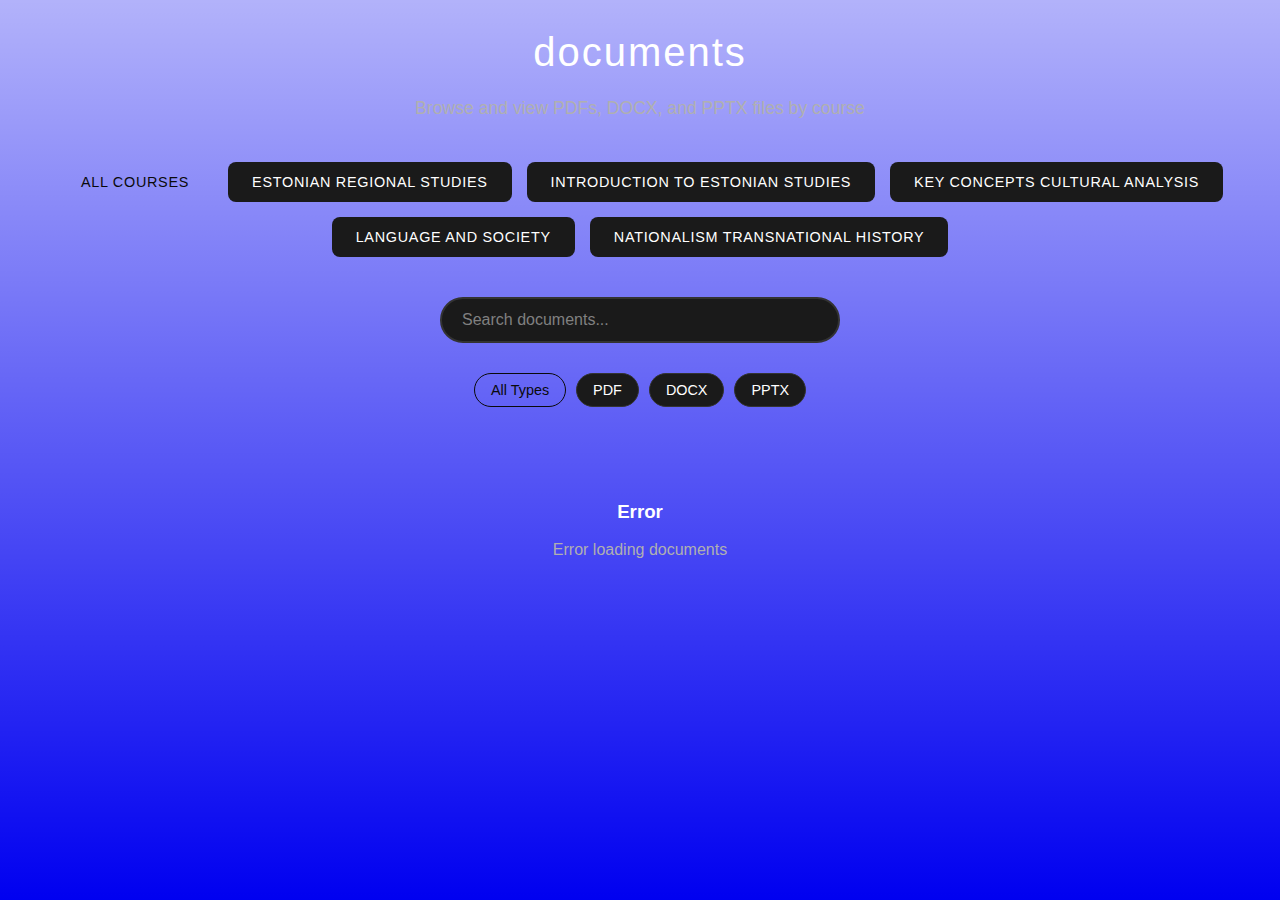
<file: documents.html>
<!DOCTYPE html>
<html lang="en">
<head>
    <meta charset="UTF-8">
    <meta name="viewport" content="width=device-width, initial-scale=1.0">
    <title>Documents - Estonian Studies Notes</title>
    <link rel="stylesheet" href="styles.css">
    <style>
        .documents-container {
            max-width: 1400px;
            margin: 0 auto;
            padding: 20px;
        }

        .page-header {
            text-align: center;
            margin-bottom: 40px;
        }

        .page-title {
            font-family: 'Segoe UI', Tahoma, Geneva, Verdana, sans-serif;
            font-size: 2.5rem;
            font-weight: 300;
            letter-spacing: 0.05em;
            text-transform: lowercase;
            color: var(--text-primary);
            margin-bottom: 10px;
        }

        .page-subtitle {
            color: var(--text-secondary);
            font-size: 1.1rem;
            margin-bottom: 30px;
        }

        .course-selector {
            display: flex;
            justify-content: center;
            gap: 15px;
            margin-bottom: 40px;
            flex-wrap: wrap;
        }

        .course-button {
            background: var(--bg-secondary);
            border: 2px solid var(--accent-blue);
            color: var(--text-primary);
            padding: 12px 24px;
            border-radius: 8px;
            cursor: pointer;
            transition: all 0.3s ease;
            font-weight: 500;
            text-transform: uppercase;
            letter-spacing: 0.05em;
            font-size: 0.9rem;
        }

        .course-button:hover {
            background: var(--accent-blue);
            color: var(--bg-primary);
            transform: translateY(-2px);
        }

        .course-button.active {
            background: var(--accent-blue);
            color: var(--bg-primary);
        }

        .documents-grid {
            display: grid;
            grid-template-columns: repeat(auto-fill, minmax(300px, 1fr));
            gap: 20px;
            margin-bottom: 40px;
        }

        .document-card {
            background: var(--bg-secondary);
            border: 1px solid var(--border-color);
            border-radius: 12px;
            padding: 20px;
            transition: all 0.3s ease;
            cursor: pointer;
            position: relative;
            overflow: hidden;
        }

        .document-card:hover {
            transform: translateY(-4px);
            box-shadow: 0 8px 25px rgba(0, 0, 0, 0.2);
            border-color: var(--accent-blue);
        }

        .document-icon {
            width: 48px;
            height: 48px;
            margin-bottom: 15px;
            display: flex;
            align-items: center;
            justify-content: center;
            border-radius: 8px;
            font-size: 24px;
            font-weight: bold;
        }

        .document-icon.pdf {
            background: #ff4444;
            color: white;
        }

        .document-icon.docx {
            background: #2b579a;
            color: white;
        }

        .document-icon.pptx {
            background: #d24726;
            color: white;
        }

        .document-title {
            font-size: 1.1rem;
            font-weight: 600;
            color: var(--text-primary);
            margin-bottom: 8px;
            line-height: 1.4;
        }

        .document-meta {
            color: var(--text-secondary);
            font-size: 0.9rem;
            margin-bottom: 15px;
        }

        .document-actions {
            display: flex;
            gap: 10px;
            margin-top: 15px;
        }

        .action-button {
            background: var(--accent-blue);
            color: var(--bg-primary);
            border: none;
            padding: 8px 16px;
            border-radius: 6px;
            cursor: pointer;
            font-size: 0.85rem;
            font-weight: 500;
            transition: all 0.3s ease;
            text-transform: uppercase;
            letter-spacing: 0.05em;
        }

        .action-button:hover {
            background: var(--accent-blue-dark);
            transform: translateY(-1px);
        }

        .action-button.secondary {
            background: transparent;
            color: var(--text-primary);
            border: 1px solid var(--border-color);
        }

        .action-button.secondary:hover {
            background: var(--bg-tertiary);
            border-color: var(--accent-blue);
        }

        .viewer-container {
            position: fixed;
            top: 0;
            left: 0;
            width: 100%;
            height: 100%;
            background: rgba(0, 0, 0, 0.9);
            z-index: 1000;
            display: none;
            align-items: center;
            justify-content: center;
        }

        .viewer-content {
            width: 95%;
            height: 95%;
            background: var(--bg-primary);
            border-radius: 12px;
            overflow: hidden;
            position: relative;
        }

        .viewer-header {
            background: var(--bg-secondary);
            padding: 15px 20px;
            border-bottom: 1px solid var(--border-color);
            display: flex;
            justify-content: space-between;
            align-items: center;
        }

        .viewer-title {
            color: var(--text-primary);
            font-size: 1.2rem;
            font-weight: 600;
        }

        .viewer-close {
            background: var(--accent-red);
            color: white;
            border: none;
            padding: 8px 16px;
            border-radius: 6px;
            cursor: pointer;
            font-weight: 500;
        }

        .viewer-close:hover {
            background: #d32f2f;
        }

        .viewer-iframe {
            width: 100%;
            height: calc(100% - 70px);
            border: none;
        }

        .loading-spinner {
            display: none;
            text-align: center;
            padding: 40px;
            color: var(--text-secondary);
        }

        .spinner {
            width: 40px;
            height: 40px;
            border: 4px solid var(--border-color);
            border-top: 4px solid var(--accent-blue);
            border-radius: 50%;
            animation: spin 1s linear infinite;
            margin: 0 auto 20px;
        }

        @keyframes spin {
            0% { transform: rotate(0deg); }
            100% { transform: rotate(360deg); }
        }

        .no-documents {
            text-align: center;
            padding: 60px 20px;
            color: var(--text-secondary);
        }

        .no-documents h3 {
            color: var(--text-primary);
            margin-bottom: 10px;
        }

        .search-bar {
            margin-bottom: 30px;
            display: flex;
            justify-content: center;
        }

        .search-input {
            background: var(--bg-secondary);
            border: 2px solid var(--border-color);
            color: var(--text-primary);
            padding: 12px 20px;
            border-radius: 25px;
            font-size: 1rem;
            width: 100%;
            max-width: 400px;
            transition: all 0.3s ease;
        }

        .search-input:focus {
            outline: none;
            border-color: var(--accent-blue);
            box-shadow: 0 0 0 3px rgba(0, 123, 255, 0.1);
        }

        .filter-buttons {
            display: flex;
            justify-content: center;
            gap: 10px;
            margin-bottom: 30px;
            flex-wrap: wrap;
        }

        .filter-button {
            background: var(--bg-secondary);
            border: 1px solid var(--border-color);
            color: var(--text-primary);
            padding: 8px 16px;
            border-radius: 20px;
            cursor: pointer;
            transition: all 0.3s ease;
            font-size: 0.9rem;
        }

        .filter-button:hover {
            background: var(--accent-blue);
            color: var(--bg-primary);
            border-color: var(--accent-blue);
        }

        .filter-button.active {
            background: var(--accent-blue);
            color: var(--bg-primary);
            border-color: var(--accent-blue);
        }

        @media (max-width: 768px) {
            .documents-grid {
                grid-template-columns: 1fr;
            }
            
            .course-selector {
                flex-direction: column;
                align-items: center;
            }
            
            .viewer-content {
                width: 100%;
                height: 100%;
                border-radius: 0;
            }
        }
    </style>
</head>
<body>
    <div class="documents-container">
        <!-- Page Header -->
        <div class="page-header">
            <h1 class="page-title">documents</h1>
            <p class="page-subtitle">Browse and view PDFs, DOCX, and PPTX files by course</p>
        </div>

        <!-- Course Selector -->
        <div class="course-selector">
            <button class="course-button active" data-course="all">All Courses</button>
            <button class="course-button" data-course="estonian-regional-studies">Estonian Regional Studies</button>
            <button class="course-button" data-course="introduction-to-estonian-studies">Introduction to Estonian Studies</button>
            <button class="course-button" data-course="key-concepts-cultural-analysis">Key Concepts Cultural Analysis</button>
            <button class="course-button" data-course="language-and-society">Language and Society</button>
            <button class="course-button" data-course="nationalism-transnational-history">Nationalism Transnational History</button>
        </div>

        <!-- Search and Filters -->
        <div class="search-bar">
            <input type="text" class="search-input" id="searchInput" placeholder="Search documents...">
        </div>

        <div class="filter-buttons">
            <button class="filter-button active" data-type="all">All Types</button>
            <button class="filter-button" data-type="pdf">PDF</button>
            <button class="filter-button" data-type="docx">DOCX</button>
            <button class="filter-button" data-type="pptx">PPTX</button>
        </div>

        <!-- Loading Spinner -->
        <div class="loading-spinner" id="loadingSpinner">
            <div class="spinner"></div>
            <p>Loading documents...</p>
        </div>

        <!-- Documents Grid -->
        <div class="documents-grid" id="documentsGrid">
            <!-- Documents will be loaded here -->
        </div>

        <!-- No Documents Message -->
        <div class="no-documents" id="noDocuments" style="display: none;">
            <h3>No documents found</h3>
            <p>No documents match your current filters.</p>
        </div>
    </div>

    <!-- Document Viewer Modal -->
    <div class="viewer-container" id="viewerContainer">
        <div class="viewer-content">
            <div class="viewer-header">
                <h3 class="viewer-title" id="viewerTitle">Document Viewer</h3>
                <button class="viewer-close" id="viewerClose">Close</button>
            </div>
            <iframe class="viewer-iframe" id="viewerIframe" src="about:blank"></iframe>
        </div>
    </div>

    <script>
        class DocumentViewer {
            constructor() {
                this.documents = [];
                this.filteredDocuments = [];
                this.currentCourse = 'all';
                this.currentType = 'all';
                this.searchTerm = '';
                
                this.initializeEventListeners();
                this.loadDocuments();
            }

            initializeEventListeners() {
                // Course selector
                document.querySelectorAll('.course-button').forEach(button => {
                    button.addEventListener('click', (e) => {
                        document.querySelectorAll('.course-button').forEach(b => b.classList.remove('active'));
                        e.target.classList.add('active');
                        this.currentCourse = e.target.dataset.course;
                        this.filterDocuments();
                    });
                });

                // Filter buttons
                document.querySelectorAll('.filter-button').forEach(button => {
                    button.addEventListener('click', (e) => {
                        document.querySelectorAll('.filter-button').forEach(b => b.classList.remove('active'));
                        e.target.classList.add('active');
                        this.currentType = e.target.dataset.type;
                        this.filterDocuments();
                    });
                });

                // Search input
                document.getElementById('searchInput').addEventListener('input', (e) => {
                    this.searchTerm = e.target.value.toLowerCase();
                    this.filterDocuments();
                });

                // Viewer close
                document.getElementById('viewerClose').addEventListener('click', () => {
                    this.closeViewer();
                });

                // Close viewer on background click
                document.getElementById('viewerContainer').addEventListener('click', (e) => {
                    if (e.target.id === 'viewerContainer') {
                        this.closeViewer();
                    }
                });

                // Close viewer on Escape key
                document.addEventListener('keydown', (e) => {
                    if (e.key === 'Escape') {
                        this.closeViewer();
                    }
                });
            }

            async loadDocuments() {
                this.showLoading(true);
                
                try {
                    // Load all documents from the new endpoint
                    const response = await fetch('http://localhost:8000/documents');
                    const data = await response.json();
                    
                    if (data.success) {
                        this.documents = [];
                        
                        // Process documents from all courses
                        Object.entries(data.courses).forEach(([courseId, courseData]) => {
                            courseData.documents.forEach(doc => {
                                this.documents.push({
                                    name: doc.name,
                                    path: doc.path,
                                    size: doc.size,
                                    sizeFormatted: doc.size_formatted,
                                    type: doc.type,
                                    course: courseData.name,
                                    courseId: courseId,
                                    subdirectory: doc.subdirectory
                                });
                            });
                        });
                        
                        this.filterDocuments();
                    } else {
                        console.error('Failed to load documents:', data);
                        this.showError('Failed to load documents');
                    }
                } catch (error) {
                    console.error('Error loading documents:', error);
                    this.showError('Error loading documents');
                } finally {
                    this.showLoading(false);
                }
            }


            filterDocuments() {
                this.filteredDocuments = this.documents.filter(doc => {
                    // Course filter
                    if (this.currentCourse !== 'all' && doc.courseId !== this.currentCourse) {
                        return false;
                    }

                    // Type filter
                    if (this.currentType !== 'all' && doc.type !== this.currentType) {
                        return false;
                    }

                    // Search filter
                    if (this.searchTerm && !doc.name.toLowerCase().includes(this.searchTerm)) {
                        return false;
                    }

                    return true;
                });

                this.renderDocuments();
            }

            renderDocuments() {
                const grid = document.getElementById('documentsGrid');
                const noDocuments = document.getElementById('noDocuments');

                if (this.filteredDocuments.length === 0) {
                    grid.style.display = 'none';
                    noDocuments.style.display = 'block';
                    return;
                }

                grid.style.display = 'grid';
                noDocuments.style.display = 'none';

                grid.innerHTML = this.filteredDocuments.map(doc => `
                    <div class="document-card" data-doc-path="${doc.path}">
                        <div class="document-icon ${doc.type}">
                            ${doc.type.toUpperCase()}
                        </div>
                        <div class="document-title">${doc.name}</div>
                        <div class="document-meta">
                            <div>${doc.course}</div>
                            <div>${doc.sizeFormatted}</div>
                        </div>
                        <div class="document-actions">
                            <button class="action-button" onclick="documentViewer.openDocument('${doc.path}', '${doc.name}')">
                                View
                            </button>
                        </div>
                    </div>
                `).join('');
            }

            openDocument(path, name) {
                const viewer = document.getElementById('viewerContainer');
                const iframe = document.getElementById('viewerIframe');
                const title = document.getElementById('viewerTitle');

                title.textContent = name;
                
                // Create a URL for the document using our API
                const fileExtension = path.split('.').pop().toLowerCase();
                let viewerUrl;

                if (fileExtension === 'pdf') {
                    // Use PDF.js viewer with our API endpoint
                    const apiUrl = `http://localhost:8000/documents/${encodeURIComponent(path)}`;
                    viewerUrl = `https://mozilla.github.io/pdf.js/web/viewer.html?file=${encodeURIComponent(apiUrl)}`;
                } else if (fileExtension === 'docx' || fileExtension === 'doc') {
                    // Use Microsoft Office Online viewer with our API
                    const apiUrl = `http://localhost:8000/documents/${encodeURIComponent(path)}`;
                    viewerUrl = `https://view.officeapps.live.com/op/embed.aspx?src=${encodeURIComponent(apiUrl)}`;
                } else if (fileExtension === 'pptx' || fileExtension === 'ppt') {
                    // Use Microsoft Office Online viewer with our API
                    const apiUrl = `http://localhost:8000/documents/${encodeURIComponent(path)}`;
                    viewerUrl = `https://view.officeapps.live.com/op/embed.aspx?src=${encodeURIComponent(apiUrl)}`;
                } else {
                    // Fallback to direct API access
                    viewerUrl = `http://localhost:8000/documents/${encodeURIComponent(path)}`;
                }

                iframe.src = viewerUrl;
                viewer.style.display = 'flex';
            }


            closeViewer() {
                const viewer = document.getElementById('viewerContainer');
                const iframe = document.getElementById('viewerIframe');
                
                viewer.style.display = 'none';
                iframe.src = 'about:blank';
            }

            showLoading(show) {
                document.getElementById('loadingSpinner').style.display = show ? 'block' : 'none';
                document.getElementById('documentsGrid').style.display = show ? 'none' : 'grid';
            }

            showError(message) {
                const grid = document.getElementById('documentsGrid');
                grid.innerHTML = `
                    <div class="no-documents" style="grid-column: 1 / -1;">
                        <h3>Error</h3>
                        <p>${message}</p>
                    </div>
                `;
                grid.style.display = 'grid';
            }
        }

        // Initialize the document viewer when the page loads
        let documentViewer;
        document.addEventListener('DOMContentLoaded', () => {
            documentViewer = new DocumentViewer();
        });
    </script>
</body>
</html>
</file>
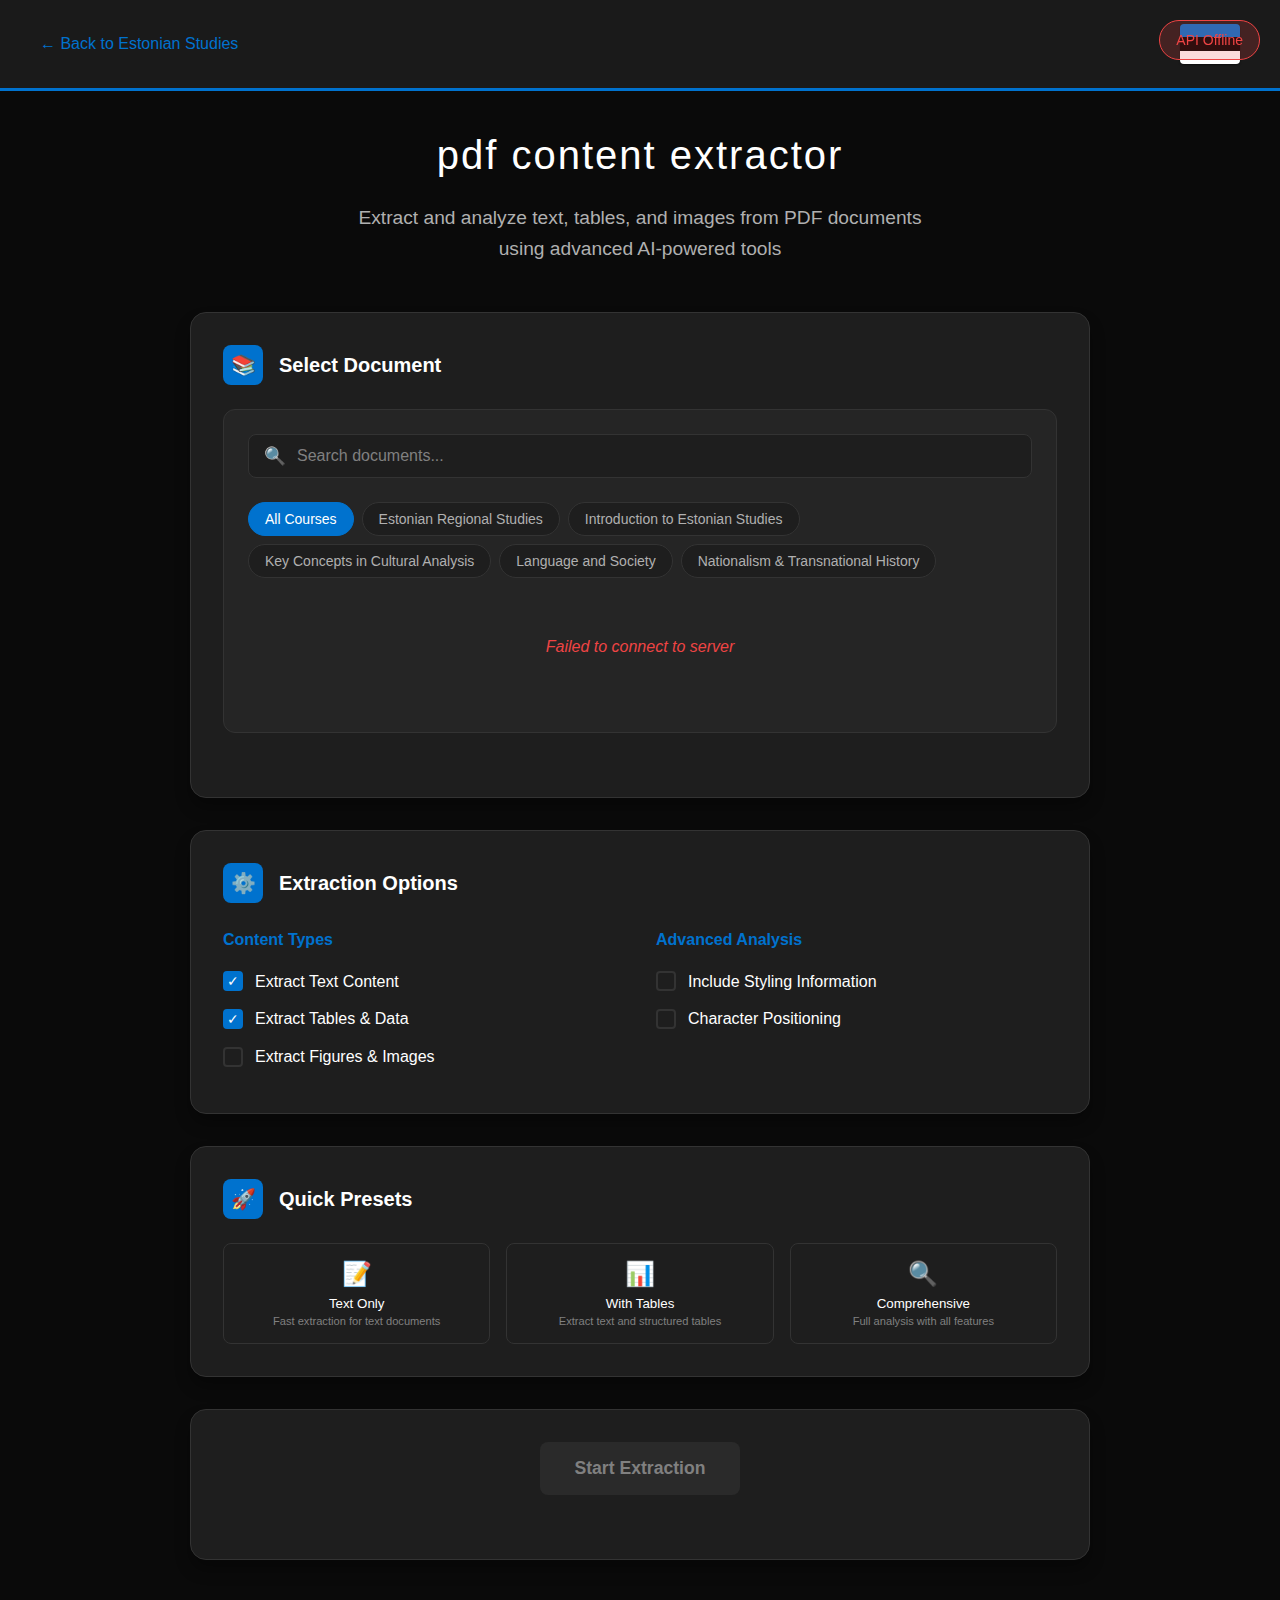
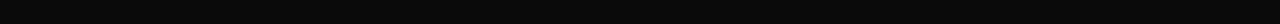
<file: pdf_converter.html>
<!DOCTYPE html>
<html lang="en">
<head>
    <meta charset="UTF-8">
    <meta name="viewport" content="width=device-width, initial-scale=1.0">
    <title>PDF Converter - Estonian Studies Notes</title>
    <link rel="stylesheet" href="styles.css">
    <style>
        /* Standalone page specific styles */
        .standalone-container {
            min-height: 100vh;
            display: flex;
            flex-direction: column;
            background: var(--bg-primary);
        }
        
        .standalone-header {
            background: var(--bg-secondary);
            border-bottom: 3px solid var(--estonian-blue);
            padding: 1.5rem 2rem;
        }
        
        .standalone-header-content {
            max-width: 1200px;
            margin: 0 auto;
            display: flex;
            align-items: center;
            justify-content: space-between;
        }
        
        .back-link {
            color: var(--estonian-blue);
            text-decoration: none;
            font-weight: 500;
            display: flex;
            align-items: center;
            gap: 0.5rem;
            transition: color 0.2s ease;
        }
        
        .back-link:hover {
            color: var(--estonian-blue-light);
        }
        
        .standalone-main {
            flex: 1;
            padding: 2rem;
            max-width: 1200px;
            margin: 0 auto;
            width: 100%;
        }
        
        .page-header {
            text-align: center;
            margin-bottom: 3rem;
        }
        
        .page-title {
            font-size: 2.5rem;
            font-weight: 300;
            color: var(--text-primary);
            margin-bottom: 1rem;
            letter-spacing: 0.05em;
            text-transform: lowercase;
        }
        
        .page-subtitle {
            font-size: 1.2rem;
            color: var(--text-secondary);
            max-width: 600px;
            margin: 0 auto;
        }
        
        /* Enhanced PDF converter styles for standalone page */
        .standalone-pdf-converter {
            max-width: 900px;
            margin: 0 auto;
        }
        
        .converter-section {
            background: var(--bg-card);
            border-radius: 16px;
            padding: 2rem;
            margin-bottom: 2rem;
            border: 1px solid var(--border-color);
            box-shadow: var(--shadow-lg);
        }
        
        .section-header {
            display: flex;
            align-items: center;
            gap: 1rem;
            margin-bottom: 1.5rem;
        }
        
        .section-icon {
            width: 40px;
            height: 40px;
            background: var(--estonian-blue);
            border-radius: 8px;
            display: flex;
            align-items: center;
            justify-content: center;
            font-size: 1.25rem;
        }
        
        .section-header h3 {
            color: var(--text-primary);
            font-size: 1.25rem;
            font-weight: 600;
        }
        
        /* PDF Selection Interface */
        .pdf-selection-section {
            background: var(--bg-input);
            border-radius: 12px;
            padding: 1.5rem;
        }
        
        .search-bar {
            position: relative;
            margin-bottom: 1.5rem;
        }
        
        .search-input {
            width: 100%;
            padding: 0.75rem 1rem 0.75rem 3rem;
            background: var(--bg-card);
            border: 1px solid var(--border-color);
            border-radius: 8px;
            color: var(--text-primary);
            font-size: 1rem;
            transition: border-color 0.2s ease;
        }
        
        .search-input:focus {
            outline: none;
            border-color: var(--estonian-blue);
        }
        
        .search-input::placeholder {
            color: var(--text-muted);
        }
        
        .search-icon {
            position: absolute;
            left: 1rem;
            top: 50%;
            transform: translateY(-50%);
            color: var(--text-muted);
            font-size: 1.1rem;
        }
        
        .course-filter {
            display: flex;
            flex-wrap: wrap;
            gap: 0.5rem;
            margin-bottom: 1.5rem;
        }
        
        .filter-button {
            background: var(--bg-card);
            color: var(--text-secondary);
            border: 1px solid var(--border-color);
            padding: 0.5rem 1rem;
            border-radius: 20px;
            font-size: 0.875rem;
            cursor: pointer;
            transition: all 0.2s ease;
            white-space: nowrap;
        }
        
        .filter-button:hover {
            color: var(--text-primary);
            border-color: var(--estonian-blue);
        }
        
        .filter-button.active {
            background: var(--estonian-blue);
            color: white;
            border-color: var(--estonian-blue);
        }
        
        .pdf-list {
            max-height: 400px;
            overflow-y: auto;
            margin-bottom: 1rem;
        }
        
        .pdf-item {
            display: flex;
            align-items: center;
            padding: 1rem;
            background: var(--bg-card);
            border: 1px solid var(--border-color);
            border-radius: 8px;
            margin-bottom: 0.5rem;
            cursor: pointer;
            transition: all 0.2s ease;
        }
        
        .pdf-item:hover {
            border-color: var(--estonian-blue);
            background: rgba(0, 114, 206, 0.05);
        }
        
        .pdf-item.selected {
            border-color: var(--estonian-blue);
            background: rgba(0, 114, 206, 0.1);
        }
        
        .pdf-icon {
            font-size: 1.5rem;
            margin-right: 1rem;
            opacity: 0.7;
        }
        
        .pdf-details {
            flex: 1;
            display: flex;
            flex-direction: column;
            gap: 0.25rem;
        }
        
        .pdf-name {
            font-weight: 500;
            color: var(--text-primary);
            font-size: 0.95rem;
        }
        
        .pdf-course {
            font-size: 0.8rem;
            color: var(--estonian-blue);
            font-weight: 400;
        }
        
        .pdf-size {
            font-size: 0.75rem;
            color: var(--text-muted);
        }
        
        .selected-pdf {
            background: rgba(0, 114, 206, 0.1);
            border: 1px solid var(--estonian-blue);
            border-radius: 8px;
            padding: 1rem;
            display: flex;
            align-items: center;
            justify-content: space-between;
        }
        
        .selected-info {
            display: flex;
            align-items: center;
            gap: 1rem;
        }
        
        .selected-icon {
            color: var(--success);
            font-size: 1.2rem;
        }
        
        .selected-details {
            display: flex;
            flex-direction: column;
            gap: 0.25rem;
        }
        
        .selected-name {
            font-weight: 500;
            color: var(--text-primary);
        }
        
        .selected-course {
            font-size: 0.875rem;
            color: var(--estonian-blue);
        }
        
        .clear-selection {
            background: transparent;
            color: var(--text-muted);
            border: 1px solid var(--border-color);
            padding: 0.5rem 1rem;
            border-radius: 6px;
            cursor: pointer;
            font-size: 0.875rem;
            transition: all 0.2s ease;
        }
        
        .clear-selection:hover {
            color: var(--error);
            border-color: var(--error);
        }
        
        .loading-message {
            text-align: center;
            color: var(--text-muted);
            padding: 2rem;
            font-style: italic;
        }
        
        .course-section {
            margin-bottom: 1.5rem;
        }
        
        .course-title {
            font-size: 1rem;
            font-weight: 600;
            color: var(--estonian-blue);
            margin-bottom: 0.75rem;
            padding-left: 0.5rem;
            border-left: 3px solid var(--estonian-blue);
        }
        
        /* Status indicator */
        .api-status {
            position: fixed;
            top: 20px;
            right: 20px;
            padding: 0.5rem 1rem;
            border-radius: 20px;
            font-size: 0.875rem;
            font-weight: 500;
            z-index: 1000;
        }
        
        .api-status.online {
            background: rgba(16, 185, 129, 0.2);
            color: var(--success);
            border: 1px solid var(--success);
        }
        
        .api-status.offline {
            background: rgba(239, 68, 68, 0.2);
            color: var(--error);
            border: 1px solid var(--error);
        }
        
        @media (max-width: 768px) {
            .standalone-header {
                padding: 1rem;
            }
            
            .standalone-main {
                padding: 1rem;
            }
            
            .page-title {
                font-size: 2rem;
                font-weight: 300;
                letter-spacing: 0.05em;
            }
            
            .converter-section {
                padding: 1.5rem;
            }
            
            .standalone-upload-area {
                padding: 3rem 1rem;
            }
        }
    </style>
</head>
<body>
    <div class="standalone-container">
        <!-- Header -->
        <header class="standalone-header">
            <div class="standalone-header-content">
                <a href="index.html" class="back-link">
                    ← Back to Estonian Studies
                </a>
                <div class="flag-accent"></div>
            </div>
        </header>

        <!-- API Status Indicator -->
        <div class="api-status offline" id="apiStatus">API Offline</div>

        <!-- Main Content -->
        <main class="standalone-main">
            <div class="page-header">
                <h1 class="page-title">PDF Content Extractor</h1>
                <p class="page-subtitle">
                    Extract and analyze text, tables, and images from PDF documents using advanced AI-powered tools
                </p>
            </div>

            <div class="standalone-pdf-converter">
                <!-- PDF Selection Section -->
                <div class="converter-section">
                    <div class="section-header">
                        <div class="section-icon">📚</div>
                        <h3>Select Document</h3>
                    </div>
                    
                    <div class="pdf-selection-section">
                        <div class="search-bar">
                            <input type="text" id="searchInput" placeholder="Search documents..." class="search-input">
                            <div class="search-icon">🔍</div>
                        </div>
                        
                        <div class="course-filter">
                            <button class="filter-button active" data-course="all">All Courses</button>
                            <button class="filter-button" data-course="estonian-regional-studies">Estonian Regional Studies</button>
                            <button class="filter-button" data-course="introduction-to-estonian-studies">Introduction to Estonian Studies</button>
                            <button class="filter-button" data-course="key-concepts-cultural-analysis">Key Concepts in Cultural Analysis</button>
                            <button class="filter-button" data-course="language-and-society">Language and Society</button>
                            <button class="filter-button" data-course="nationalism-transnational-history">Nationalism & Transnational History</button>
                        </div>
                        
                        <div class="pdf-list" id="pdfList">
                            <!-- PDF items will be populated by JavaScript -->
                            <div class="loading-message">Loading documents...</div>
                        </div>
                        
                        <div class="selected-pdf" id="selectedPdf" style="display: none;">
                            <div class="selected-info">
                                <span class="selected-icon">✓</span>
                                <div class="selected-details">
                                    <span class="selected-name" id="selectedName"></span>
                                    <span class="selected-course" id="selectedCourse"></span>
                                </div>
                            </div>
                            <button class="clear-selection" id="clearSelection">Clear</button>
                        </div>
                    </div>
                </div>

                <!-- Extraction Options -->
                <div class="converter-section">
                    <div class="section-header">
                        <div class="section-icon">⚙️</div>
                        <h3>Extraction Options</h3>
                    </div>
                    
                    <div class="options-grid">
                        <div class="option-group">
                            <h4>Content Types</h4>
                            <label class="checkbox-label">
                                <input type="checkbox" id="extractText" checked>
                                <span class="checkmark"></span>
                                Extract Text Content
                            </label>
                            <label class="checkbox-label">
                                <input type="checkbox" id="extractTables" checked>
                                <span class="checkmark"></span>
                                Extract Tables & Data
                            </label>
                            <label class="checkbox-label">
                                <input type="checkbox" id="extractFigures">
                                <span class="checkmark"></span>
                                Extract Figures & Images
                            </label>
                        </div>
                        
                        <div class="option-group">
                            <h4>Advanced Analysis</h4>
                            <label class="checkbox-label">
                                <input type="checkbox" id="includeStyling">
                                <span class="checkmark"></span>
                                Include Styling Information
                            </label>
                            <label class="checkbox-label">
                                <input type="checkbox" id="includeCharBounds">
                                <span class="checkmark"></span>
                                Character Positioning
                            </label>
                        </div>
                    </div>
                </div>

                <!-- Quick Presets -->
                <div class="converter-section">
                    <div class="section-header">
                        <div class="section-icon">🚀</div>
                        <h3>Quick Presets</h3>
                    </div>
                    
                    <div class="preset-buttons">
                        <button class="preset-button" onclick="setPreset('text')">
                            <span class="preset-icon">📝</span>
                            Text Only
                            <small style="display: block; color: var(--text-muted); margin-top: 0.25rem;">
                                Fast extraction for text documents
                            </small>
                        </button>
                        <button class="preset-button" onclick="setPreset('tables')">
                            <span class="preset-icon">📊</span>
                            With Tables
                            <small style="display: block; color: var(--text-muted); margin-top: 0.25rem;">
                                Extract text and structured tables
                            </small>
                        </button>
                        <button class="preset-button" onclick="setPreset('comprehensive')">
                            <span class="preset-icon">🔍</span>
                            Comprehensive
                            <small style="display: block; color: var(--text-muted); margin-top: 0.25rem;">
                                Full analysis with all features
                            </small>
                        </button>
                    </div>
                </div>

                <!-- Convert Section -->
                <div class="converter-section">
                    <div class="convert-section">
                        <button class="convert-button" id="convertButton" disabled>
                            <span class="button-text">Start Extraction</span>
                            <div class="loading-spinner" style="display: none;"></div>
                        </button>
                    </div>
                </div>

                <!-- Results Section -->
                <div class="converter-section" id="resultsSection" style="display: none;">
                    <div class="section-header">
                        <div class="section-icon">✅</div>
                        <h3>Extraction Results</h3>
                    </div>
                    
                    <div class="results-header">
                        <div class="result-info">
                            <span class="extraction-id" id="extractionId"></span>
                            <span class="processing-time" id="processingTime"></span>
                        </div>
                        <div class="result-actions">
                            <button class="action-button" onclick="downloadResults()">
                                📥 Download JSON
                            </button>
                            <button class="action-button" onclick="viewResults()">
                                👁️ View Details
                            </button>
                        </div>
                    </div>
                    
                    <div class="results-summary">
                        <div class="summary-card">
                            <h4>Text Elements</h4>
                            <span class="count" id="textCount">0</span>
                        </div>
                        <div class="summary-card">
                            <h4>Tables Found</h4>
                            <span class="count" id="tableCount">0</span>
                        </div>
                        <div class="summary-card">
                            <h4>Figures Found</h4>
                            <span class="count" id="figureCount">0</span>
                        </div>
                    </div>

                    <div class="results-preview" id="resultsPreview">
                        <!-- Results will be populated here -->
                    </div>
                </div>

                <!-- Status Messages -->
                <div class="status-message" id="statusMessage" style="display: none;">
                    <span class="status-text" id="statusText"></span>
                </div>
            </div>
        </main>
    </div>

    <script src="script.js"></script>
    <script>
        // API status checker for standalone page
        async function checkApiStatus() {
            const statusElement = document.getElementById('apiStatus');
            try {
                const response = await fetch('http://localhost:8000/', { 
                    method: 'GET',
                    timeout: 5000 
                });
                if (response.ok) {
                    statusElement.textContent = 'API Online';
                    statusElement.className = 'api-status online';
                } else {
                    throw new Error('API not responding');
                }
            } catch (error) {
                statusElement.textContent = 'API Offline';
                statusElement.className = 'api-status offline';
            }
        }

        // Check API status on load and periodically
        document.addEventListener('DOMContentLoaded', () => {
            checkApiStatus();
            setInterval(checkApiStatus, 30000); // Check every 30 seconds
        });
    </script>
</body>
</html>
</file>
<file: styles.css>
/* Estonian Flag Colors:
   Blue: #0072CE (Estonian Blue)
   Black: #000000 
   White: #FFFFFF
   Dark variations for dark theme
*/

:root {
    /* Estonian Flag Inspired Colors */
    --estonian-blue: #0072CE;
    --estonian-blue-dark: #005BA6;
    --estonian-blue-light: #339FDB;
    --estonian-black: #000000;
    --estonian-white: #FFFFFF;
    
    /* Dark Theme Colors */
    --bg-primary: #0A0A0A;
    --bg-secondary: #1A1A1A;
    --bg-tertiary: #2A2A2A;
    --bg-card: #1E1E1E;
    --bg-input: #252525;
    
    /* Text Colors */
    --text-primary: #FFFFFF;
    --text-secondary: #B0B0B0;
    --text-muted: #808080;
    
    /* Accent Colors */
    --accent-primary: var(--estonian-blue);
    --accent-hover: var(--estonian-blue-light);
    --accent-active: var(--estonian-blue-dark);
    
    /* Status Colors */
    --success: #10B981;
    --warning: #F59E0B;
    --error: #EF4444;
    
    /* Borders */
    --border-color: #333333;
    --border-light: #404040;
    
    /* Shadows */
    --shadow-sm: 0 1px 2px rgba(0, 0, 0, 0.5);
    --shadow-md: 0 4px 6px rgba(0, 0, 0, 0.4);
    --shadow-lg: 0 10px 15px rgba(0, 0, 0, 0.3);
    
    /* Typography */
    --font-family: 'Aino-Regular', 'Helvetica Neue', sans-serif;
}

* {
    margin: 0;
    padding: 0;
    box-sizing: border-box;
}

body {
    font-family: var(--font-family);
    background-image: linear-gradient(360deg, rgba(0, 0, 240, 1) 0%, rgba(0, 0, 240, 0.3) 100%), url(https://d39o3fosqm9uio.cloudfront.net/accounts/163/static_files/01H9PPAVQPQJ3GZ0VVQCSNQK33/53761-bg_image_estonia-v2.jpg?v=63869284668);
    background-size: cover;
    background-position: center;
    background-repeat: no-repeat;
    background-attachment: fixed;
    color: var(--text-primary);
    line-height: 1.6;
    overflow-x: hidden;
}

.container {
    min-height: 100vh;
    display: flex;
    flex-direction: column;
    background: rgba(0, 0, 0, 0.1);
    backdrop-filter: blur(1px);
}

/* Header */
.header {
    background: var(--bg-secondary);
    border-bottom: 3px solid var(--estonian-blue);
    padding: 1.5rem 2rem;
    position: relative;
}

.header-content {
    max-width: 1200px;
    margin: 0 auto;
    display: flex;
    align-items: center;
    justify-content: space-between;
}

.title {
    font-size: 2rem;
    font-weight: 300;
    color: var(--text-primary);
    letter-spacing: 0.05em;
    text-transform: lowercase;
}

.flag-accent {
    width: 60px;
    height: 40px;
    background: linear-gradient(
        to bottom,
        var(--estonian-blue) 0%,
        var(--estonian-blue) 33.33%,
        var(--estonian-black) 33.33%,
        var(--estonian-black) 66.66%,
        var(--estonian-white) 66.66%,
        var(--estonian-white) 100%
    );
    border-radius: 4px;
    box-shadow: var(--shadow-sm);
}

/* Navigation Tabs */
.nav-tabs {
    background: var(--bg-secondary);
    border-bottom: 1px solid var(--border-color);
    padding: 0 2rem;
}

.tab-list {
    max-width: 1200px;
    margin: 0 auto;
    display: flex;
    gap: 0.5rem;
    overflow-x: auto;
    scrollbar-width: none;
    -ms-overflow-style: none;
}

.tab-list::-webkit-scrollbar {
    display: none;
}

.tab-button {
    background: none;
    border: none;
    color: var(--text-secondary);
    padding: 1rem 1.5rem;
    font-size: 0.9rem;
    font-weight: 400;
    cursor: pointer;
    border-bottom: 3px solid transparent;
    transition: all 0.2s ease;
    white-space: nowrap;
    position: relative;
    text-transform: uppercase;
    letter-spacing: 0.1em;
}

.tab-button:hover {
    color: var(--text-primary);
    background: rgba(255, 255, 255, 0.05);
}

.tab-button.active {
    color: var(--estonian-blue);
    border-bottom-color: var(--estonian-blue);
    background: rgba(0, 114, 206, 0.1);
}

/* Main Content */
.main-content {
    flex: 1;
    padding: 2rem;
    max-width: 1200px;
    margin: 0 auto;
    width: 100%;
    background: rgba(0, 0, 0, 0.05);
    border-radius: 12px;
    backdrop-filter: blur(2px);
}

.tab-content {
    display: none;
    animation: fadeIn 0.3s ease;
}

.tab-content.active {
    display: block;
}

@keyframes fadeIn {
    from { opacity: 0; transform: translateY(10px); }
    to { opacity: 1; transform: translateY(0); }
}

.placeholder-content {
    text-align: center;
    padding: 4rem 2rem;
    color: var(--text-secondary);
}

.placeholder-content h2 {
    font-size: 1.5rem;
    margin-bottom: 1rem;
    color: var(--text-primary);
}

/* PDF Converter Styles */
.pdf-converter-container {
    max-width: 800px;
    margin: 0 auto;
}
/* PDF Selection Interface */
.pdf-selection-section {
    background: var(--bg-card);
    border-radius: 12px;
    padding: 1.5rem;
    margin-bottom: 2rem;
    border: 1px solid var(--border-color);
}

.search-bar {
    position: relative;
    margin-bottom: 1.5rem;
}

.search-input {
    width: 100%;
    padding: 0.75rem 1rem 0.75rem 3rem;
    background: var(--bg-input);
    border: 1px solid var(--border-color);
    border-radius: 8px;
    color: var(--text-primary);
    font-size: 1rem;
    transition: border-color 0.2s ease;
}

.search-input:focus {
    outline: none;
    border-color: var(--estonian-blue);
}

.search-input::placeholder {
    color: var(--text-muted);
}

.search-icon {
    position: absolute;
    left: 1rem;
    top: 50%;
    transform: translateY(-50%);
    color: var(--text-muted);
    font-size: 1.1rem;
}

.course-filter {
    display: flex;
    flex-wrap: wrap;
    gap: 0.5rem;
    margin-bottom: 1.5rem;
}

.filter-button {
    background: var(--bg-input);
    color: var(--text-secondary);
    border: 1px solid var(--border-color);
    padding: 0.5rem 1rem;
    border-radius: 20px;
    font-size: 0.875rem;
    cursor: pointer;
    transition: all 0.2s ease;
    white-space: nowrap;
}

.filter-button:hover {
    color: var(--text-primary);
    border-color: var(--estonian-blue);
}

.filter-button.active {
    background: var(--estonian-blue);
    color: white;
    border-color: var(--estonian-blue);
}

.pdf-list {
    max-height: 400px;
    overflow-y: auto;
    margin-bottom: 1rem;
}

.pdf-item {
    display: flex;
    align-items: center;
    padding: 1rem;
    background: var(--bg-input);
    border: 1px solid var(--border-color);
    border-radius: 8px;
    margin-bottom: 0.5rem;
    cursor: pointer;
    transition: all 0.2s ease;
}

.pdf-item:hover {
    border-color: var(--estonian-blue);
    background: rgba(0, 114, 206, 0.05);
}

.pdf-item.selected {
    border-color: var(--estonian-blue);
    background: rgba(0, 114, 206, 0.1);
}

.pdf-icon {
    font-size: 1.5rem;
    margin-right: 1rem;
    opacity: 0.7;
}

.pdf-details {
    flex: 1;
    display: flex;
    flex-direction: column;
    gap: 0.25rem;
}

.pdf-name {
    font-weight: 500;
    color: var(--text-primary);
    font-size: 0.95rem;
}

.pdf-course {
    font-size: 0.8rem;
    color: var(--estonian-blue);
    font-weight: 400;
}

.pdf-size {
    font-size: 0.75rem;
    color: var(--text-muted);
}

.selected-pdf {
    background: rgba(0, 114, 206, 0.1);
    border: 1px solid var(--estonian-blue);
    border-radius: 8px;
    padding: 1rem;
    display: flex;
    align-items: center;
    justify-content: space-between;
}

.selected-info {
    display: flex;
    align-items: center;
    gap: 1rem;
}

.selected-icon {
    color: var(--success);
    font-size: 1.2rem;
}

.selected-details {
    display: flex;
    flex-direction: column;
    gap: 0.25rem;
}

.selected-name {
    font-weight: 500;
    color: var(--text-primary);
}

.selected-course {
    font-size: 0.875rem;
    color: var(--estonian-blue);
}

.clear-selection {
    background: transparent;
    color: var(--text-muted);
    border: 1px solid var(--border-color);
    padding: 0.5rem 1rem;
    border-radius: 6px;
    cursor: pointer;
    font-size: 0.875rem;
    transition: all 0.2s ease;
}

.clear-selection:hover {
    color: var(--error);
    border-color: var(--error);
}

.loading-message {
    text-align: center;
    color: var(--text-muted);
    padding: 2rem;
    font-style: italic;
}

.course-section {
    margin-bottom: 1.5rem;
}

.course-title {
    font-size: 1rem;
    font-weight: 600;
    color: var(--estonian-blue);
    margin-bottom: 0.75rem;
    padding-left: 0.5rem;
    border-left: 3px solid var(--estonian-blue);
}

.section-title {
    font-size: 1.75rem;
    font-weight: 300;
    margin-bottom: 0.5rem;
    color: var(--text-primary);
    letter-spacing: 0.03em;
    text-transform: lowercase;
}

.section-description {
    color: var(--text-secondary);
    margin-bottom: 2rem;
    font-size: 1.1rem;
}

/* Upload Section */
.upload-section {
    margin-bottom: 2rem;
}

.upload-area {
    border: 2px dashed var(--border-color);
    border-radius: 12px;
    padding: 3rem 2rem;
    text-align: center;
    background: var(--bg-card);
    transition: all 0.3s ease;
    cursor: pointer;
}

.upload-area:hover {
    border-color: var(--estonian-blue);
    background: rgba(0, 114, 206, 0.05);
}

.upload-area.dragover {
    border-color: var(--estonian-blue);
    background: rgba(0, 114, 206, 0.1);
}

.upload-icon {
    font-size: 3rem;
    margin-bottom: 1rem;
}

.upload-area h3 {
    font-size: 1.25rem;
    margin-bottom: 0.5rem;
    color: var(--text-primary);
}

.upload-area p {
    color: var(--text-secondary);
    margin-bottom: 1.5rem;
}

.upload-button {
    background: var(--accent-primary);
    color: white;
    border: none;
    padding: 0.75rem 1.5rem;
    border-radius: 8px;
    font-weight: 500;
    cursor: pointer;
    transition: background 0.2s ease;
}

.upload-button:hover {
    background: var(--accent-hover);
}

.file-info {
    display: flex;
    align-items: center;
    justify-content: space-between;
    background: var(--bg-card);
    border: 1px solid var(--border-color);
    border-radius: 8px;
    padding: 1rem;
    margin-top: 1rem;
}

.file-details {
    display: flex;
    flex-direction: column;
    gap: 0.25rem;
}

.file-name {
    font-weight: 500;
    color: var(--text-primary);
}

.file-size {
    font-size: 0.875rem;
    color: var(--text-secondary);
}

.remove-file {
    background: var(--error);
    color: white;
    border: none;
    width: 30px;
    height: 30px;
    border-radius: 50%;
    cursor: pointer;
    font-size: 1.25rem;
    display: flex;
    align-items: center;
    justify-content: center;
}

/* Options Section */
.options-section {
    background: var(--bg-card);
    border-radius: 12px;
    padding: 1.5rem;
    margin-bottom: 2rem;
    border: 1px solid var(--border-color);
}

.options-section h3 {
    margin-bottom: 1.5rem;
    color: var(--text-primary);
}

.options-grid {
    display: grid;
    grid-template-columns: 1fr 1fr;
    gap: 2rem;
}

.option-group h4 {
    font-size: 1rem;
    margin-bottom: 1rem;
    color: var(--estonian-blue);
    font-weight: 600;
}

.checkbox-label {
    display: flex;
    align-items: center;
    margin-bottom: 0.75rem;
    cursor: pointer;
    color: var(--text-primary);
}

.checkbox-label input[type="checkbox"] {
    display: none;
}

.checkmark {
    width: 20px;
    height: 20px;
    border: 2px solid var(--border-color);
    border-radius: 4px;
    margin-right: 0.75rem;
    position: relative;
    transition: all 0.2s ease;
}

.checkbox-label input[type="checkbox"]:checked + .checkmark {
    background: var(--estonian-blue);
    border-color: var(--estonian-blue);
}

.checkbox-label input[type="checkbox"]:checked + .checkmark::after {
    content: '✓';
    position: absolute;
    color: white;
    font-size: 14px;
    top: 50%;
    left: 50%;
    transform: translate(-50%, -50%);
}

/* Presets Section */
.presets-section {
    margin-bottom: 2rem;
}

.presets-section h3 {
    margin-bottom: 1rem;
    color: var(--text-primary);
}

.preset-buttons {
    display: grid;
    grid-template-columns: repeat(auto-fit, minmax(150px, 1fr));
    gap: 1rem;
}

.preset-button {
    background: var(--bg-card);
    border: 1px solid var(--border-color);
    border-radius: 8px;
    padding: 1rem;
    cursor: pointer;
    transition: all 0.2s ease;
    text-align: center;
    color: var(--text-primary);
}

.preset-button:hover {
    border-color: var(--estonian-blue);
    background: rgba(0, 114, 206, 0.05);
}

.preset-button.active {
    border-color: var(--estonian-blue);
    background: rgba(0, 114, 206, 0.1);
}

.preset-icon {
    display: block;
    font-size: 1.5rem;
    margin-bottom: 0.5rem;
}

/* Convert Button */
.convert-section {
    text-align: center;
    margin-bottom: 2rem;
}

.convert-button {
    background: var(--accent-primary);
    color: white;
    border: none;
    padding: 1rem 2rem;
    border-radius: 8px;
    font-size: 1.1rem;
    font-weight: 600;
    cursor: pointer;
    transition: all 0.2s ease;
    min-width: 200px;
    position: relative;
    display: inline-flex;
    align-items: center;
    justify-content: center;
    gap: 0.5rem;
}

.convert-button:hover:not(:disabled) {
    background: var(--accent-hover);
    transform: translateY(-1px);
    box-shadow: var(--shadow-md);
}

.convert-button:disabled {
    background: var(--bg-tertiary);
    color: var(--text-muted);
    cursor: not-allowed;
}

.loading-spinner {
    width: 20px;
    height: 20px;
    border: 2px solid rgba(255, 255, 255, 0.3);
    border-radius: 50%;
    border-top-color: white;
    animation: spin 1s ease-in-out infinite;
}

@keyframes spin {
    to { transform: rotate(360deg); }
}

/* Results Section */
.results-section {
    background: var(--bg-card);
    border-radius: 12px;
    padding: 1.5rem;
    border: 1px solid var(--border-color);
    margin-bottom: 2rem;
}

.results-section h3 {
    margin-bottom: 1.5rem;
    color: var(--text-primary);
}

.results-header {
    display: flex;
    justify-content: space-between;
    align-items: center;
    margin-bottom: 1.5rem;
    flex-wrap: wrap;
    gap: 1rem;
}

.result-info {
    display: flex;
    flex-direction: column;
    gap: 0.25rem;
}

.extraction-id {
    font-weight: 600;
    color: var(--estonian-blue);
}

.processing-time {
    font-size: 0.875rem;
    color: var(--text-secondary);
}

.result-actions {
    display: flex;
    gap: 0.5rem;
}

.action-button {
    background: var(--bg-tertiary);
    color: var(--text-primary);
    border: 1px solid var(--border-color);
    padding: 0.5rem 1rem;
    border-radius: 6px;
    cursor: pointer;
    font-size: 0.875rem;
    transition: all 0.2s ease;
}

.action-button:hover {
    background: var(--bg-input);
    border-color: var(--estonian-blue);
}

.results-summary {
    display: grid;
    grid-template-columns: repeat(auto-fit, minmax(120px, 1fr));
    gap: 1rem;
    margin-bottom: 1.5rem;
}

.summary-card {
    background: var(--bg-input);
    border-radius: 8px;
    padding: 1rem;
    text-align: center;
    border: 1px solid var(--border-color);
}

.summary-card h4 {
    font-size: 0.875rem;
    color: var(--text-secondary);
    margin-bottom: 0.5rem;
}

.summary-card .count {
    font-size: 1.5rem;
    font-weight: 700;
    color: var(--estonian-blue);
}

.results-preview {
    background: var(--bg-input);
    border-radius: 8px;
    padding: 1rem;
    max-height: 300px;
    overflow-y: auto;
    border: 1px solid var(--border-color);
}

/* Status Messages */
.status-message {
    padding: 1rem;
    border-radius: 8px;
    margin-bottom: 1rem;
    text-align: center;
}

.status-message.success {
    background: rgba(16, 185, 129, 0.1);
    border: 1px solid var(--success);
    color: var(--success);
}

.status-message.error {
    background: rgba(239, 68, 68, 0.1);
    border: 1px solid var(--error);
    color: var(--error);
}

.status-message.warning {
    background: rgba(245, 158, 11, 0.1);
    border: 1px solid var(--warning);
    color: var(--warning);
}

/* Responsive Design */
@media (max-width: 768px) {
    .header {
        padding: 1rem;
    }
    
    .title {
        font-size: 1.5rem;
        font-weight: 300;
        letter-spacing: 0.05em;
    }
    
    .flag-accent {
        width: 45px;
        height: 30px;
    }
    
    .nav-tabs {
        padding: 0 1rem;
    }
    
    .main-content {
        padding: 1rem;
    }
    
    .options-grid {
        grid-template-columns: 1fr;
        gap: 1.5rem;
    }
    
    .preset-buttons {
        grid-template-columns: 1fr;
    }
    
    .results-header {
        flex-direction: column;
        align-items: stretch;
    }
    
    .result-actions {
        justify-content: center;
    }
}

/* Scrollbar Styling */
::-webkit-scrollbar {
    width: 8px;
}

::-webkit-scrollbar-track {
    background: var(--bg-secondary);
}

::-webkit-scrollbar-thumb {
    background: var(--border-color);
    border-radius: 4px;
}

::-webkit-scrollbar-thumb:hover {
    background: var(--border-light);
}

/* Overview Dashboard Styles */
.overview-container {
    padding: 1.5rem;
    max-width: 1400px;
    margin: 0 auto;
}

.overview-stats {
    display: grid;
    grid-template-columns: repeat(auto-fit, minmax(200px, 1fr));
    gap: 1.5rem;
    margin-bottom: 2.5rem;
}

.stat-card {
    background: var(--bg-secondary);
    border-radius: 16px;
    padding: 1.5rem;
    border: 1px solid var(--border-color);
    display: flex;
    align-items: center;
    gap: 1rem;
    transition: all 0.3s ease;
}

.stat-card:hover {
    transform: translateY(-2px);
    box-shadow: 0 8px 25px rgba(0, 0, 0, 0.15);
    border-color: var(--accent-blue);
}

.stat-icon {
    font-size: 2.5rem;
    width: 60px;
    height: 60px;
    display: flex;
    align-items: center;
    justify-content: center;
    background: linear-gradient(135deg, var(--accent-blue) 0%, var(--accent-black) 100%);
    border-radius: 12px;
    filter: drop-shadow(0 4px 8px rgba(0, 0, 0, 0.2));
}

.stat-info {
    flex: 1;
}

.stat-number {
    font-size: 2rem;
    font-weight: 700;
    color: var(--text-primary);
    line-height: 1;
    margin-bottom: 0.25rem;
}

.stat-label {
    font-size: 0.9rem;
    color: var(--text-secondary);
    text-transform: lowercase;
    font-weight: 500;
}

.course-grid {
    display: grid;
    grid-template-columns: repeat(auto-fit, minmax(320px, 1fr));
    gap: 1.5rem;
}

.course-card {
    background: var(--bg-secondary);
    border-radius: 16px;
    padding: 1.5rem;
    border: 1px solid var(--border-color);
    transition: all 0.3s ease;
    position: relative;
    overflow: hidden;
}

.course-card:hover {
    transform: translateY(-2px);
    box-shadow: 0 8px 25px rgba(0, 0, 0, 0.15);
    border-color: var(--accent-blue);
}

.course-card::before {
    content: '';
    position: absolute;
    top: 0;
    left: 0;
    right: 0;
    height: 4px;
    background: linear-gradient(90deg, var(--accent-blue) 0%, var(--accent-black) 50%, var(--accent-white) 100%);
}

.course-title {
    font-size: 1.3rem;
    font-weight: 600;
    color: #007bff;
    margin-bottom: 1rem;
    text-transform: none;
}

.progress-section {
    margin-bottom: 1.5rem;
}

.progress-label {
    display: flex;
    justify-content: space-between;
    align-items: center;
    margin-bottom: 0.5rem;
}

.progress-text {
    font-size: 1rem;
    color: var(--text-primary);
    text-transform: capitalize;
    font-weight: 400;
}

.progress-percentage {
    font-size: 1rem;
    font-weight: 600;
    color: #007bff;
}

.progress-bar {
    width: 100%;
    height: 8px;
    background: var(--bg-primary);
    border-radius: 4px;
    overflow: hidden;
    border: 1px solid var(--border-color);
}

.progress-fill {
    height: 100%;
    background: linear-gradient(90deg, #007bff 0%, #00c9ff 100%);
    border-radius: 3px;
    transition: width 0.6s ease;
    position: relative;
    box-shadow: 0 2px 4px rgba(0, 123, 255, 0.3);
}


.course-stats {
    display: grid;
    grid-template-columns: 1fr 1fr;
    gap: 1rem;
}

.course-stat {
    text-align: center;
    padding: 0.75rem;
    background: var(--bg-primary);
    border-radius: 8px;
    border: 1px solid var(--border-color);
}

.course-stat-number {
    font-size: 1.8rem;
    font-weight: 600;
    color: var(--text-primary);
    line-height: 1;
    margin-bottom: 0.25rem;
}

.course-stat-label {
    font-size: 0.9rem;
    color: var(--text-primary);
    text-transform: none;
    font-weight: 400;
}

/* Notes Interface Styles */
.notes-container {
    padding: 1.5rem;
    max-width: 1400px;
    margin: 0 auto;
}

.notes-controls {
    background: var(--bg-secondary);
    border-radius: 16px;
    padding: 1.5rem;
    border: 1px solid var(--border-color);
    margin-bottom: 2rem;
}

.file-selection {
    display: flex;
    align-items: center;
    gap: 1rem;
    margin-bottom: 1rem;
    flex-wrap: wrap;
}

.file-selection label {
    color: var(--text-primary);
    font-weight: 500;
    min-width: 150px;
}

.note-actions {
    display: flex;
    gap: 1rem;
    flex-wrap: wrap;
}

.file-preview, .notes-list {
    background: var(--bg-secondary);
    border-radius: 16px;
    padding: 1.5rem;
    border: 1px solid var(--border-color);
    margin-bottom: 1.5rem;
}

.file-preview h3, .notes-list h3 {
    color: var(--text-primary);
    margin-bottom: 1rem;
    font-size: 1.2rem;
}

.markdown-viewer {
    background: var(--bg-secondary);
    border-radius: 16px;
    border: 1px solid var(--border-color);
    overflow: hidden;
}

.viewer-header {
    background: var(--bg-primary);
    padding: 1rem 1.5rem;
    border-bottom: 1px solid var(--border-color);
    display: flex;
    justify-content: space-between;
    align-items: center;
}

.viewer-header h3 {
    color: var(--text-primary);
    margin: 0;
    font-size: 1.2rem;
}

.viewer-actions {
    display: flex;
    gap: 1rem;
}

.markdown-content {
    padding: 2rem;
    background: white;
    color: #333;
    font-family: 'Segoe UI', Tahoma, Geneva, Verdana, sans-serif;
    line-height: 1.6;
    max-height: 70vh;
    overflow-y: auto;
    cursor: text;
    user-select: text;
}

.markdown-content h1, .markdown-content h2, .markdown-content h3, 
.markdown-content h4, .markdown-content h5, .markdown-content h6 {
    color: #2c3e50;
    margin-top: 2rem;
    margin-bottom: 1rem;
}

.markdown-content h1 { font-size: 2rem; }
.markdown-content h2 { font-size: 1.7rem; }
.markdown-content h3 { font-size: 1.4rem; }

.markdown-content p {
    margin-bottom: 1rem;
    text-align: justify;
}

.markdown-content strong {
    font-weight: 600;
    color: #2c3e50;
}

.markdown-content em {
    font-style: italic;
    color: #34495e;
}

.markdown-content blockquote {
    border-left: 4px solid #007bff;
    padding-left: 1rem;
    margin: 1rem 0;
    color: #555;
    font-style: italic;
}

.markdown-content ul, .markdown-content ol {
    margin: 1rem 0;
    padding-left: 2rem;
}

.markdown-content li {
    margin-bottom: 0.5rem;
}

.markdown-content code {
    background: #f8f9fa;
    padding: 0.2rem 0.4rem;
    border-radius: 4px;
    font-family: 'Courier New', monospace;
    font-size: 0.9rem;
    color: #e83e8c;
}

.markdown-content pre {
    background: #f8f9fa;
    padding: 1rem;
    border-radius: 8px;
    overflow-x: auto;
    margin: 1rem 0;
}

.markdown-content pre code {
    background: none;
    padding: 0;
    color: #333;
}

/* Clickable text selection for note insertion */
.markdown-content .selectable-text {
    position: relative;
}

.markdown-content .selectable-text:hover {
    background: rgba(0, 123, 255, 0.1);
    cursor: pointer;
}

.markdown-content .note-insertion-point {
    background: rgba(0, 123, 255, 0.2);
    border-left: 3px solid #007bff;
    padding-left: 0.5rem;
}

.filter-section {
    display: grid;
    grid-template-columns: 1fr 2fr auto;
    gap: 1.5rem;
    align-items: end;
}

.notes-container-list {
    display: flex;
    flex-direction: column;
    gap: 1rem;
}

.note-item {
    background: var(--bg-primary);
    border: 1px solid var(--border-color);
    border-radius: 8px;
    padding: 1rem;
    display: flex;
    justify-content: space-between;
    align-items: flex-start;
    gap: 1rem;
}

.note-content {
    flex: 1;
}

.note-header {
    font-weight: 600;
    color: var(--accent-blue);
    margin-bottom: 0.5rem;
}

.note-text {
    color: var(--text-secondary);
    line-height: 1.5;
}

.note-actions-btn {
    display: flex;
    gap: 0.5rem;
}

/* Note Modal Styles */
.note-modal {
    position: fixed;
    top: 0;
    left: 0;
    right: 0;
    bottom: 0;
    z-index: 1000;
    display: flex;
    align-items: center;
    justify-content: center;
}

.modal-overlay {
    position: absolute;
    top: 0;
    left: 0;
    right: 0;
    bottom: 0;
    background: rgba(0, 0, 0, 0.7);
    backdrop-filter: blur(4px);
}

.modal-content {
    background: var(--bg-secondary);
    border-radius: 16px;
    border: 1px solid var(--border-color);
    width: 90%;
    max-width: 600px;
    max-height: 80vh;
    overflow-y: auto;
    position: relative;
    z-index: 1001;
}

.modal-header {
    display: flex;
    justify-content: space-between;
    align-items: center;
    padding: 1.5rem;
    border-bottom: 1px solid var(--border-color);
}

.modal-header h3 {
    color: var(--text-primary);
    margin: 0;
    font-size: 1.3rem;
}

.modal-close {
    background: none;
    border: none;
    font-size: 1.5rem;
    color: var(--text-secondary);
    cursor: pointer;
    padding: 0.25rem;
    border-radius: 4px;
    transition: all 0.3s ease;
}

.modal-close:hover {
    background: var(--bg-primary);
    color: var(--text-primary);
}

.modal-body {
    padding: 1.5rem;
}

.modal-footer {
    display: flex;
    justify-content: flex-end;
    gap: 1rem;
    padding: 1.5rem;
    border-top: 1px solid var(--border-color);
}

.form-group {
    margin-bottom: 1.5rem;
}

.form-group label {
    display: block;
    color: var(--text-primary);
    font-weight: 500;
    margin-bottom: 0.5rem;
}

.form-group small {
    color: var(--text-secondary);
    font-size: 0.8rem;
    margin-top: 0.25rem;
    display: block;
}

.form-input, .form-textarea, .form-select {
    width: 100%;
    padding: 0.75rem;
    border: 2px solid var(--border-color);
    border-radius: 8px;
    background: var(--bg-primary);
    color: var(--text-primary);
    font-size: 1rem;
    transition: all 0.3s ease;
}

.form-input:focus, .form-textarea:focus, .form-select:focus {
    outline: none;
    border-color: var(--accent-blue);
    box-shadow: 0 0 0 4px rgba(0, 123, 255, 0.1);
}

.form-textarea {
    resize: vertical;
    min-height: 100px;
}

.form-row {
    display: grid;
    grid-template-columns: 1fr 1fr;
    gap: 1rem;
}

@media (max-width: 768px) {
    .form-row {
        grid-template-columns: 1fr;
    }
    
    .file-selection {
        flex-direction: column;
        align-items: flex-start;
    }
    
    .file-selection label {
        min-width: auto;
    }
}

/* Document Viewer Styles */
.documents-container {
    padding: 1.5rem;
    max-width: 1400px;
    margin: 0 auto;
}

.document-controls {
    margin-bottom: 2rem;
    background: var(--bg-secondary);
    border-radius: 16px;
    padding: 1.5rem;
    border: 1px solid var(--border-color);
}

.search-section {
    margin-bottom: 1.5rem;
}

.search-input {
    width: 100%;
    padding: 0.75rem 1rem;
    border: 2px solid var(--border-color);
    border-radius: 12px;
    background: var(--bg-primary);
    color: var(--text-primary);
    font-size: 1rem;
    transition: all 0.3s ease;
}

.search-input:focus {
    outline: none;
    border-color: var(--accent-blue);
    box-shadow: 0 0 0 4px rgba(0, 123, 255, 0.1);
    transform: translateY(-1px);
}

.filter-section {
    display: grid;
    grid-template-columns: repeat(auto-fit, minmax(200px, 1fr));
    gap: 1.5rem;
}

.filter-group {
    display: flex;
    flex-direction: column;
    gap: 0.5rem;
}

.filter-group label {
    font-weight: 600;
    color: var(--text-primary);
    font-size: 0.9rem;
    text-transform: uppercase;
    letter-spacing: 0.5px;
}

.filter-select {
    padding: 0.75rem 1rem;
    border: 2px solid var(--border-color);
    border-radius: 12px;
    background: var(--bg-primary);
    color: var(--text-primary);
    font-size: 0.95rem;
    font-weight: 500;
    transition: all 0.3s ease;
    cursor: pointer;
}

.filter-select:focus {
    outline: none;
    border-color: var(--accent-blue);
    box-shadow: 0 0 0 4px rgba(0, 123, 255, 0.1);
    transform: translateY(-1px);
}

.document-list-container {
    background: transparent;
    border-radius: 0;
    padding: 0;
    min-height: 500px;
}

.document-list {
    display: grid;
    grid-template-columns: repeat(auto-fill, minmax(320px, 1fr));
    gap: 1.5rem;
}

.document-card {
    background: var(--bg-primary);
    border: 2px solid var(--border-color);
    border-radius: 16px;
    padding: 1.5rem;
    transition: all 0.3s cubic-bezier(0.4, 0, 0.2, 1);
    cursor: pointer;
    position: relative;
    overflow: hidden;
}

.document-card::before {
    content: '';
    position: absolute;
    top: 0;
    left: 0;
    right: 0;
    height: 4px;
    background: linear-gradient(90deg, var(--estonian-blue), var(--estonian-black));
    transform: scaleX(0);
    transition: transform 0.3s ease;
}

.document-card:hover {
    border-color: var(--accent-blue);
    box-shadow: 0 20px 40px rgba(0, 123, 255, 0.15);
    transform: translateY(-8px);
}

.document-card:hover::before {
    transform: scaleX(1);
}

.document-icon {
    width: 48px;
    height: 48px;
    border-radius: 12px;
    display: flex;
    align-items: center;
    justify-content: center;
    font-weight: 700;
    font-size: 0.9rem;
    margin-bottom: 1rem;
    box-shadow: 0 4px 12px rgba(0, 0, 0, 0.15);
}

.document-icon.pdf {
    background: linear-gradient(135deg, #ff4444, #cc0000);
    color: white;
}

.document-icon.docx {
    background: linear-gradient(135deg, #2b579a, #1e3a5f);
    color: white;
}

.document-icon.pptx {
    background: linear-gradient(135deg, #d24726, #a0351e);
    color: white;
}

.document-title {
    font-weight: 700;
    color: var(--text-primary);
    margin-bottom: 0.75rem;
    font-size: 1.1rem;
    line-height: 1.4;
    display: -webkit-box;
    -webkit-line-clamp: 2;
    -webkit-box-orient: vertical;
    overflow: hidden;
}

.document-meta {
    display: flex;
    justify-content: space-between;
    align-items: center;
    font-size: 0.85rem;
    color: var(--text-secondary);
    margin-bottom: 1rem;
    font-weight: 500;
}

.document-actions {
    display: flex;
    gap: 0.75rem;
}

.action-button {
    background: linear-gradient(135deg, var(--accent-blue), #0056b3);
    color: white;
    border: none;
    padding: 0.75rem 1.5rem;
    border-radius: 12px;
    font-size: 0.9rem;
    font-weight: 600;
    cursor: pointer;
    transition: all 0.3s ease;
    flex: 1;
    text-transform: uppercase;
    letter-spacing: 0.5px;
    box-shadow: 0 4px 12px rgba(0, 123, 255, 0.3);
}

.action-button:hover {
    background: linear-gradient(135deg, #0056b3, #004085);
    transform: translateY(-2px);
    box-shadow: 0 8px 20px rgba(0, 123, 255, 0.4);
}

.action-button.danger {
    background: linear-gradient(135deg, #EF4444 0%, #DC2626 100%);
    color: white;
    border: none;
    padding: 0.5rem 1rem;
    border-radius: 6px;
    font-size: 0.9rem;
    font-weight: 500;
    cursor: pointer;
    transition: all 0.2s ease;
    text-decoration: none;
    display: inline-flex;
    align-items: center;
    gap: 0.3rem;
}

.action-button.danger:hover {
    background: linear-gradient(135deg, #DC2626 0%, #B91C1C 100%);
    transform: translateY(-1px);
    box-shadow: 0 4px 8px rgba(239, 68, 68, 0.3);
}

.loading-spinner {
    display: flex;
    flex-direction: column;
    align-items: center;
    justify-content: center;
    padding: 4rem;
    color: var(--text-secondary);
}

.spinner {
    width: 50px;
    height: 50px;
    border: 4px solid var(--border-color);
    border-top: 4px solid var(--accent-blue);
    border-radius: 50%;
    animation: spin 1s linear infinite;
    margin-bottom: 1.5rem;
    box-shadow: 0 4px 12px rgba(0, 123, 255, 0.2);
}

.loading-spinner p {
    font-size: 1.1rem;
    font-weight: 500;
    color: var(--text-primary);
}

@keyframes spin {
    0% { transform: rotate(0deg); }
    100% { transform: rotate(360deg); }
}

.no-documents {
    text-align: center;
    padding: 3rem;
    color: var(--text-secondary);
}

/* Document Viewer Modal */
.document-viewer {
    position: fixed;
    top: 0;
    left: 0;
    width: 100%;
    height: 100%;
    z-index: 1000;
    display: flex;
    align-items: center;
    justify-content: center;
}

.viewer-overlay {
    position: absolute;
    top: 0;
    left: 0;
    width: 100%;
    height: 100%;
    background: rgba(0, 0, 0, 0.9);
    cursor: pointer;
}

.viewer-content {
    position: relative;
    width: 95%;
    height: 95%;
    background: var(--bg-primary);
    border-radius: 12px;
    overflow: hidden;
    display: flex;
    flex-direction: column;
}

.viewer-header {
    background: var(--bg-secondary);
    padding: 1rem 1.5rem;
    border-bottom: 1px solid var(--border-color);
    display: flex;
    justify-content: space-between;
    align-items: center;
    flex-shrink: 0;
}

.viewer-header h3 {
    color: var(--text-primary);
    font-size: 1.2rem;
    font-weight: 600;
    margin: 0;
}

.viewer-close {
    background: var(--accent-red);
    color: white;
    border: none;
    width: 32px;
    height: 32px;
    border-radius: 50%;
    cursor: pointer;
    font-size: 1.2rem;
    font-weight: bold;
    display: flex;
    align-items: center;
    justify-content: center;
    transition: background 0.2s ease;
}

.viewer-close:hover {
    background: #d32f2f;
}

.viewer-iframe {
    flex: 1;
    border: none;
    width: 100%;
    height: 100%;
}

/* Responsive Design */
@media (max-width: 768px) {
    .documents-container {
        padding: 1rem;
    }
    
    .filter-section {
        flex-direction: column;
    }
    
    .filter-select {
        min-width: 100%;
    }
    
    .document-list {
        grid-template-columns: 1fr;
    }
    
    .viewer-content {
        width: 100%;
        height: 100%;
        border-radius: 0;
    }
}

/* Forum Posts Styles */
.forum-container {
    padding: 2rem;
    max-width: 1200px;
    margin: 0 auto;
}

.forum-controls {
    margin-bottom: 2rem;
}

.forum-posts-list {
    display: flex;
    flex-direction: column;
    gap: 1rem;
}

.forum-post {
    background: var(--bg-card);
    border: 1px solid var(--border-color);
    border-radius: 12px;
    padding: 1.5rem;
    transition: all 0.3s ease;
    position: relative;
}

.forum-post:hover {
    border-color: var(--accent-primary);
    box-shadow: var(--shadow-md);
    transform: translateY(-2px);
}

.forum-post-header {
    display: flex;
    justify-content: space-between;
    align-items: flex-start;
    margin-bottom: 1rem;
}

.forum-post-title {
    font-size: 1.4rem;
    font-weight: 600;
    color: var(--text-primary);
    margin: 0;
    flex: 1;
    margin-right: 1rem;
}

.forum-post-actions {
    display: flex;
    gap: 0.5rem;
    opacity: 0;
    transition: opacity 0.3s ease;
}

.forum-post:hover .forum-post-actions {
    opacity: 1;
}

.forum-post-meta {
    display: flex;
    flex-wrap: wrap;
    gap: 1rem;
    margin-bottom: 1rem;
    font-size: 0.9rem;
    color: var(--text-secondary);
}

.forum-post-meta-item {
    display: flex;
    align-items: center;
    gap: 0.3rem;
}

.forum-post-course {
    background: var(--accent-primary);
    color: white;
    padding: 0.2rem 0.6rem;
    border-radius: 12px;
    font-size: 0.8rem;
    font-weight: 500;
}

.forum-post-priority {
    padding: 0.2rem 0.6rem;
    border-radius: 12px;
    font-size: 0.8rem;
    font-weight: 500;
}

.forum-post-priority.normal {
    background: #374151;
    color: var(--text-secondary);
}

.forum-post-priority.high {
    background: #F59E0B;
    color: #000;
}

.forum-post-priority.urgent {
    background: #EF4444;
    color: white;
}

.forum-post-due-date {
    color: var(--warning);
    font-weight: 500;
}

.forum-post-due-date.overdue {
    color: var(--error);
    font-weight: 600;
}

.forum-post-body {
    color: var(--text-primary);
    line-height: 1.6;
    margin-bottom: 1rem;
    white-space: pre-wrap;
}

.forum-post-footer {
    display: flex;
    justify-content: space-between;
    align-items: center;
    padding-top: 1rem;
    border-top: 1px solid var(--border-color);
    font-size: 0.85rem;
    color: var(--text-muted);
}

.forum-post-timestamp {
    display: flex;
    align-items: center;
    gap: 0.3rem;
}

.forum-post-id {
    font-family: monospace;
    background: var(--bg-tertiary);
    padding: 0.2rem 0.4rem;
    border-radius: 4px;
    font-size: 0.75rem;
}

/* Post Modal Styles */
.post-modal {
    position: fixed;
    top: 0;
    left: 0;
    width: 100%;
    height: 100%;
    z-index: 1000;
    display: flex;
    align-items: center;
    justify-content: center;
}

.post-modal .modal-overlay {
    position: absolute;
    top: 0;
    left: 0;
    width: 100%;
    height: 100%;
    background: rgba(0, 0, 0, 0.8);
    backdrop-filter: blur(4px);
}

.post-modal .modal-content {
    position: relative;
    background: var(--bg-card);
    border: 1px solid var(--border-color);
    border-radius: 16px;
    width: 90%;
    max-width: 600px;
    max-height: 90vh;
    overflow-y: auto;
    box-shadow: var(--shadow-lg);
}

.post-modal .modal-header {
    display: flex;
    justify-content: space-between;
    align-items: center;
    padding: 1.5rem 2rem;
    border-bottom: 1px solid var(--border-color);
}

.post-modal .modal-header h3 {
    margin: 0;
    color: var(--text-primary);
    font-size: 1.3rem;
}

.post-modal .modal-close {
    background: none;
    border: none;
    color: var(--text-muted);
    font-size: 1.5rem;
    cursor: pointer;
    padding: 0.5rem;
    border-radius: 6px;
    transition: all 0.2s ease;
}

.post-modal .modal-close:hover {
    background: var(--bg-tertiary);
    color: var(--text-primary);
}

.post-modal .modal-body {
    padding: 2rem;
}

.post-modal .modal-footer {
    display: flex;
    justify-content: flex-end;
    gap: 1rem;
    padding: 1.5rem 2rem;
    border-top: 1px solid var(--border-color);
}

/* Empty State */
.forum-empty-state {
    text-align: center;
    padding: 3rem 2rem;
    color: var(--text-muted);
}

.forum-empty-state-icon {
    font-size: 3rem;
    margin-bottom: 1rem;
    opacity: 0.5;
}

.forum-empty-state h3 {
    color: var(--text-secondary);
    margin-bottom: 0.5rem;
}

.forum-empty-state p {
    margin: 0;
    font-size: 0.9rem;
}

/* Responsive Design for Forum */
@media (max-width: 768px) {
    .forum-container {
        padding: 1rem;
    }
    
    .forum-post-header {
        flex-direction: column;
        align-items: flex-start;
        gap: 1rem;
    }
    
    .forum-post-title {
        margin-right: 0;
        margin-bottom: 0.5rem;
    }
    
    .forum-post-actions {
        opacity: 1;
        align-self: flex-end;
    }
    
    .forum-post-meta {
        flex-direction: column;
        gap: 0.5rem;
    }
    
    .forum-post-footer {
        flex-direction: column;
        align-items: flex-start;
        gap: 0.5rem;
    }
    
    .post-modal .modal-content {
        width: 95%;
        margin: 1rem;
    }
    
    .post-modal .modal-body {
        padding: 1.5rem;
    }
    
    .post-modal .modal-footer {
        padding: 1rem 1.5rem;
        flex-direction: column;
    }
}
</file>
